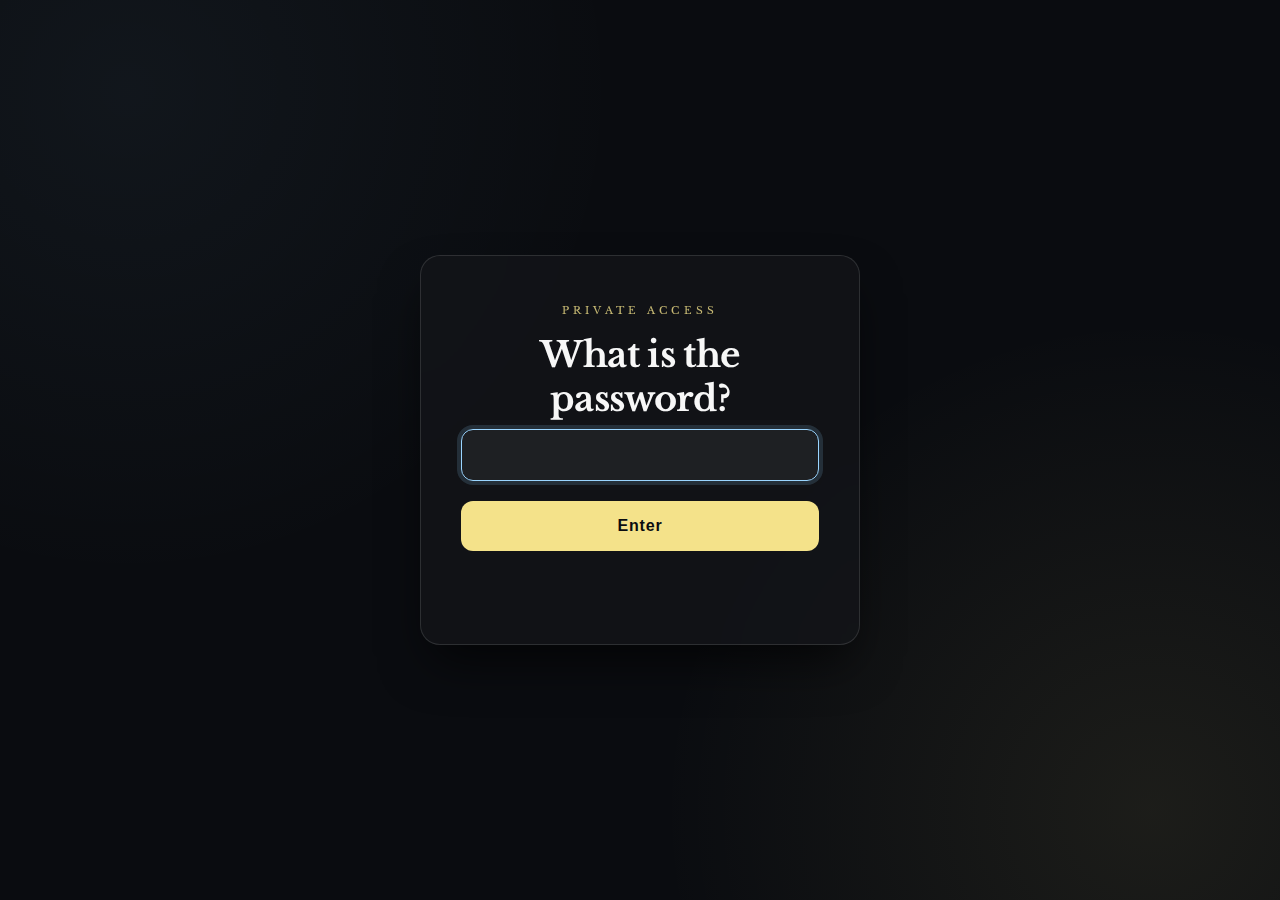
<file: index.html>
<!DOCTYPE html>
<html lang="en">
<head>
    <meta charset="UTF-8">
    <meta name="viewport" content="width=device-width, initial-scale=1.0">
    <title>Feed Me</title>
    <link href="https://fonts.googleapis.com/css2?family=Libre+Baskerville&display=swap" rel="stylesheet">
    <link rel="stylesheet" href="style.css">
</head>
<body>
    <main class="gate">
        <div class="gate__card">
            <p class="gate__eyebrow">Private access</p>
            <h1 class="gate__title">What is the password?</h1>
            <form class="gate__form" id="auth-form">
                <input class="gate__input" id="pw" type="password" autocomplete="off" aria-label="Password" required>
                <button class="gate__button" type="submit">Enter</button>
            </form>
            <p class="gate__notice" id="message"></p>
        </div>
    </main>
    <script>
        (() => {
            const secret = atob('cGl6emE='); // "pizza" lightly obfuscated
            const form = document.getElementById('auth-form');
            const input = document.getElementById('pw');
            const msg = document.getElementById('message');

            const success = () => {
                sessionStorage.setItem('memeAuth', 'ok');
                window.location.href = 'meme.html';
            };

            form.addEventListener('submit', (e) => {
                e.preventDefault();
                const attempt = input.value.trim().toLowerCase();
                if (attempt === secret) {
                    success();
                } else {
                    msg.textContent = 'Access denied, try again.';
                    input.value = '';
                    input.focus();
                }
            });

            input.focus();
        })();
    </script>
</body>
</html>
</file>
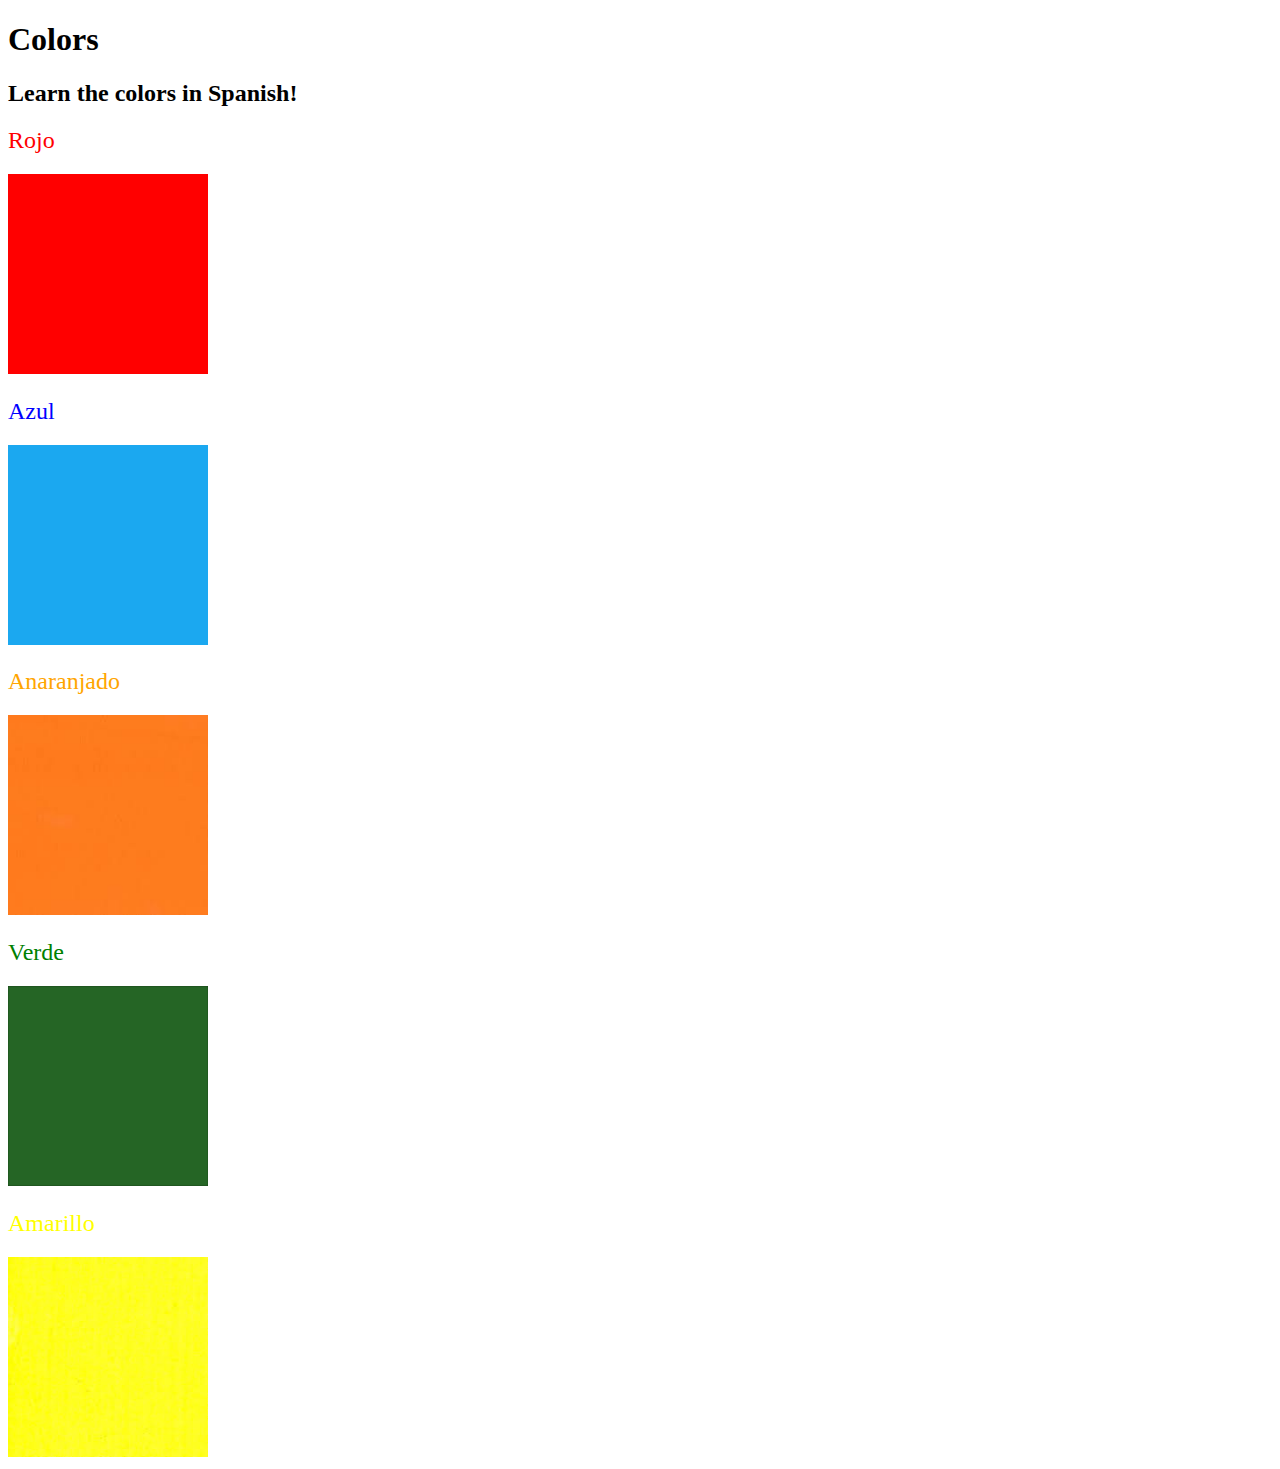
<file: 5.4+Color+Vocab+Project/index.html>
<!DOCTYPE html>
<html lang="en">
  <head>
    <meta charset="UTF-8" />
    <title>Spanish Vocabulary</title>
    <link rel="stylesheet" href="./style.css" />
  </head>

  <body>
    <h1>Colors</h1>
    <h2>Learn the colors in Spanish!</h2>
    <h2 class="color-title" id="red">Rojo</h2>
    <img src="./assets/images/red.png" alt="red" />

    <h2 class="color-title" id="blue">Azul</h2>
    <img src="./assets/images/blue.png" alt="blue" />

    <h2 class="color-title" id="orange">Anaranjado</h2>
    <img src="./assets/images/orange.png" alt="orange" />

    <h2 class="color-title" id="green">Verde</h2>
    <img src="./assets/images/green.png" alt="green" />

    <h2 class="color-title" id="yellow">Amarillo</h2>
    <img src="./assets/images/yellow.png" alt="yellow" />
  </body>
</html>

<!-- 
TODOs
IMPORTANT: You should not need to make ANY CHANGES to index.html
All code should be written in your CSS file.

1. Create a CSS file and incorporate it as an external stylesheet.
2. Use CSS to style each of the color titles to meaning. 
Hint: Use the id to help if you don't know the words in spanish.
3. Use CSS to change all the color titles to have "font-weight: normal;"
4. Use CSS (not HTML) to make all the images 200px heigh and 200px wide. 
Hint: 
https://developer.mozilla.org/en-US/docs/Web/CSS/height
https://developer.mozilla.org/en-US/docs/Web/CSS/width
-->
</file>
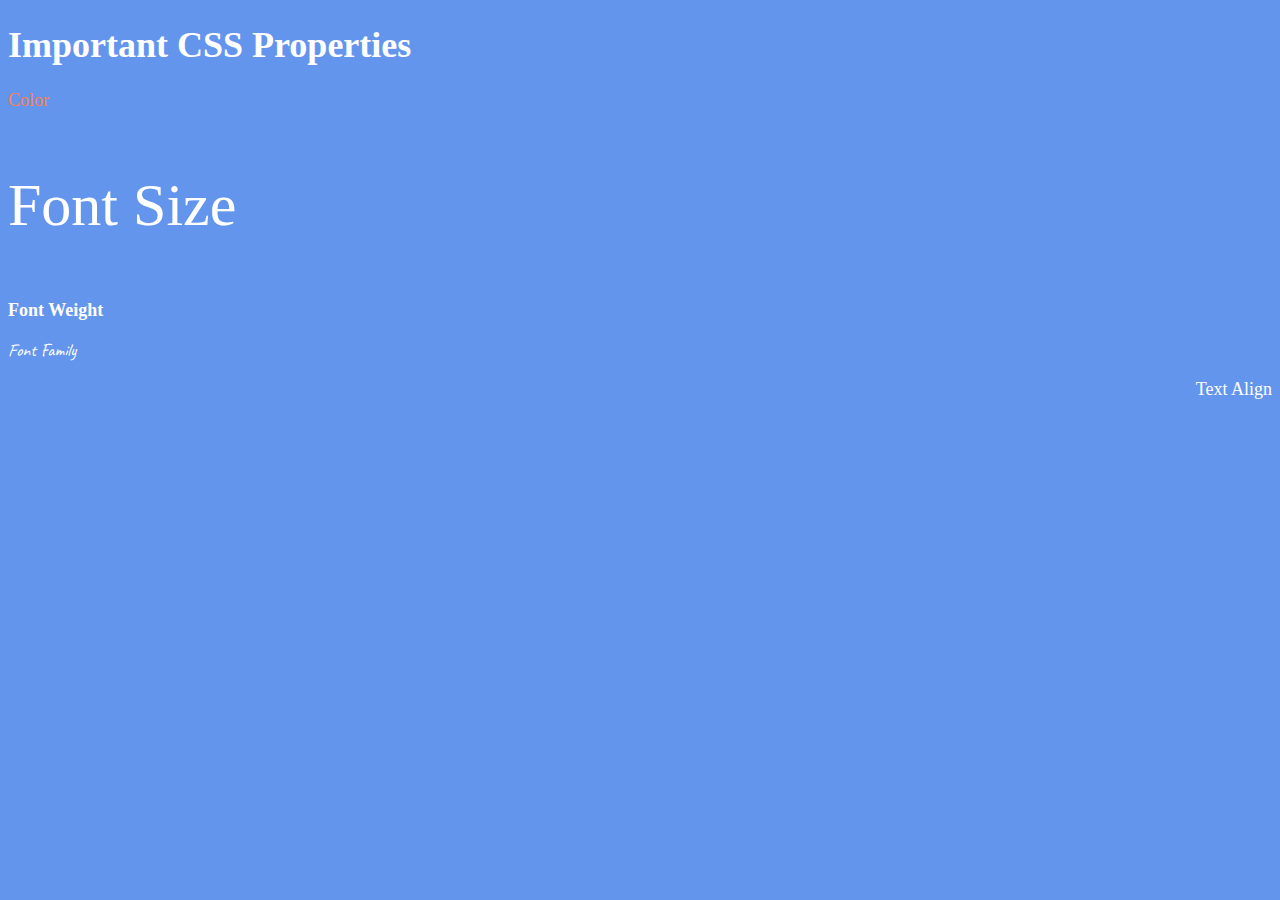
<file: 6.1+Font+Properties/index.html>
<!DOCTYPE html>
<html lang="en">

<head>
  <meta charset="UTF-8">
  <title>CSS Properties</title>
  <style>
    html {
      font-size: 30px;
    }
    
    
    body {
      background-color: cornflowerblue;
      color: white;
      font-size: 18px;
    }

    /* Don't change the CSS above, add Your CSS below */

    #color {
      color: coral;
    }

    #size {
      font-size: 2rem;;
    }

    #weight {
      font-weight: 900;
    }

    #align {
      text-align: right;
    }

    #caveat {
  font-family: "Caveat", cursive;
}


  </style>
<link rel="preconnect" href="https://fonts.googleapis.com">
<link rel="preconnect" href="https://fonts.gstatic.com" crossorigin>
<link href="https://fonts.googleapis.com/css2?family=Caveat:wght@400..700&display=swap" rel="stylesheet">



</head>

<body>
  <h1>Important CSS Properties</h1>
  <p id="color">Color</p>
  <p id="size">Font Size</p>
  <p id="weight">Font Weight</p>
  <p id="caveat">Font Family</p>
  <p id="align">Text Align</p>

  <!-- TODOs
  1. Change the color of <p>Color</p> to "coral" color.
  2. Change the font size of <p>Font Size</p> to 2X the size of the root font size.
  3. Change the font weight of <p>Font Weight</p> to 900.
  4. Change the font family of <p>Font Family</p> to the Google font Caveat with regular (400) font weight.
  Link: https://fonts.google.com/specimen/Caveat
  5. Change the <p>Text Align</p> to right align.
  6. Change the the root (html element) font size to 30px -->
</body>

</html>
</file>
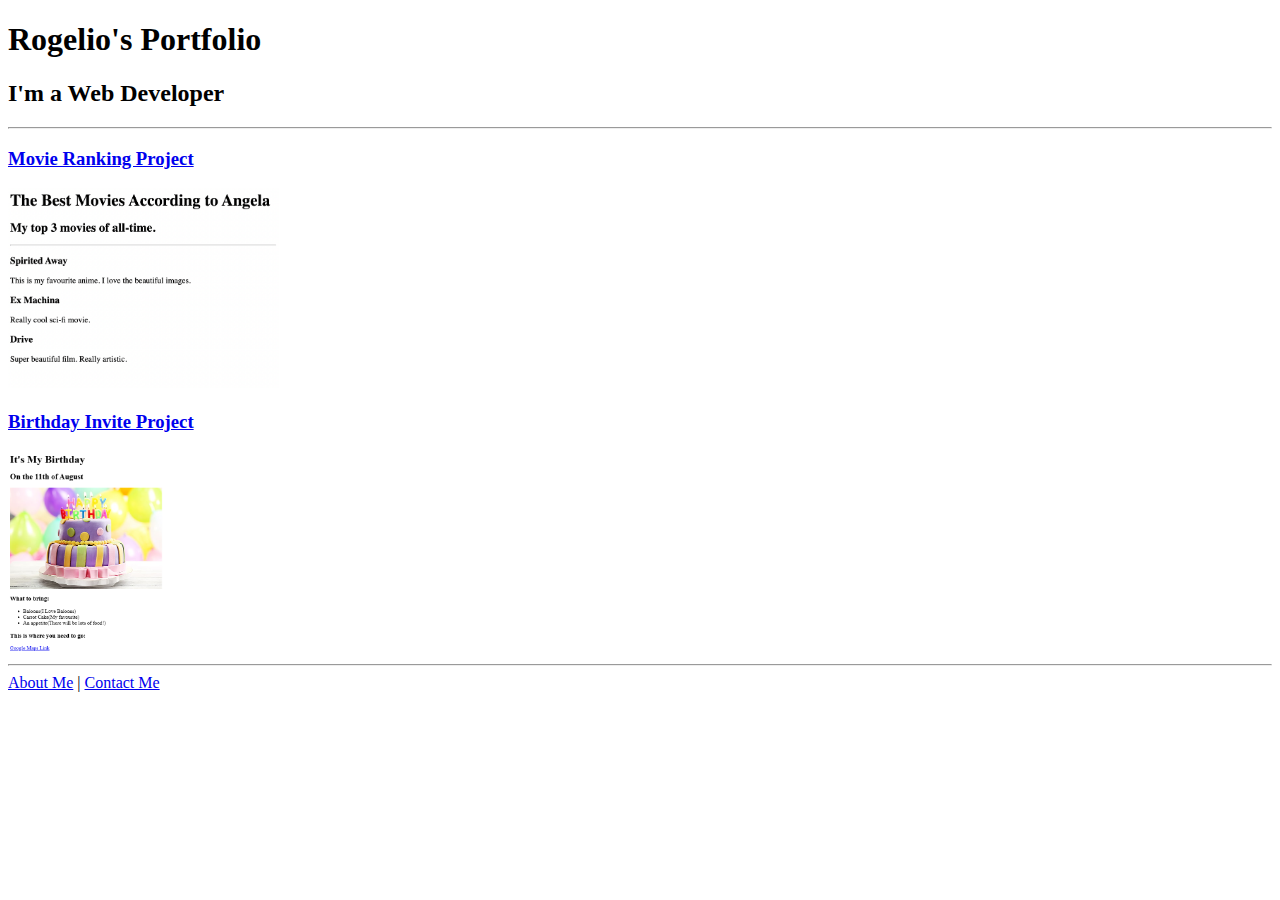
<file: 4.3+HTML+Portfolio+Project/4.3 HTML Porfolio Project/index.html>
<!DOCTYPE html>
<html lang="en">
<head>
    <meta charset="UTF-8">
    <meta name="viewport" content="width=device-width, initial-scale=1.0">
    <title>Rogelio's Portfolio</title>
</head>
<body>
    <h1>Rogelio's Portfolio</h1>
    <h2>I'm a Web Developer</h2>
    <hr />
    <h3><a href="./public/movie-ranking.html">Movie Ranking Project</a></h3>
    <img src="./assets/images/movie-ranking.png" height="200" alt="Movie Rankings" />
    <h3><a href="./public/birthday-invite.html">Birthday Invite Project</a></h3>
    <img src="./assets/images/Birthdaycard.png" height="200" alt="Birthday card" />
    <hr />
    <a href="./public/about.html">About Me</a> |
    <a href="./public/contact.html">Contact Me</a>

</body>
</html> 
<!-- TODO 2: Add Your previous projects' HTML into the public folder -->

<!-- TODO 3: Take screenshots of your project previews and add the images to the images folder -->

<!-- TODO 4: Add titles/subtitles etc. -->

<!-- TODO 5: Add a link to the project pages -->

<!-- TODO 6: Add images to show the project previews
HINT for TODO 6: You can use the height attribute set to 200 to make the image smaller:
https://developer.mozilla.org/en-US/docs/Web/HTML/Element/img#attr-height -->

<!-- TODO 7: Add the Contact Me and About Me page links -->
</file>
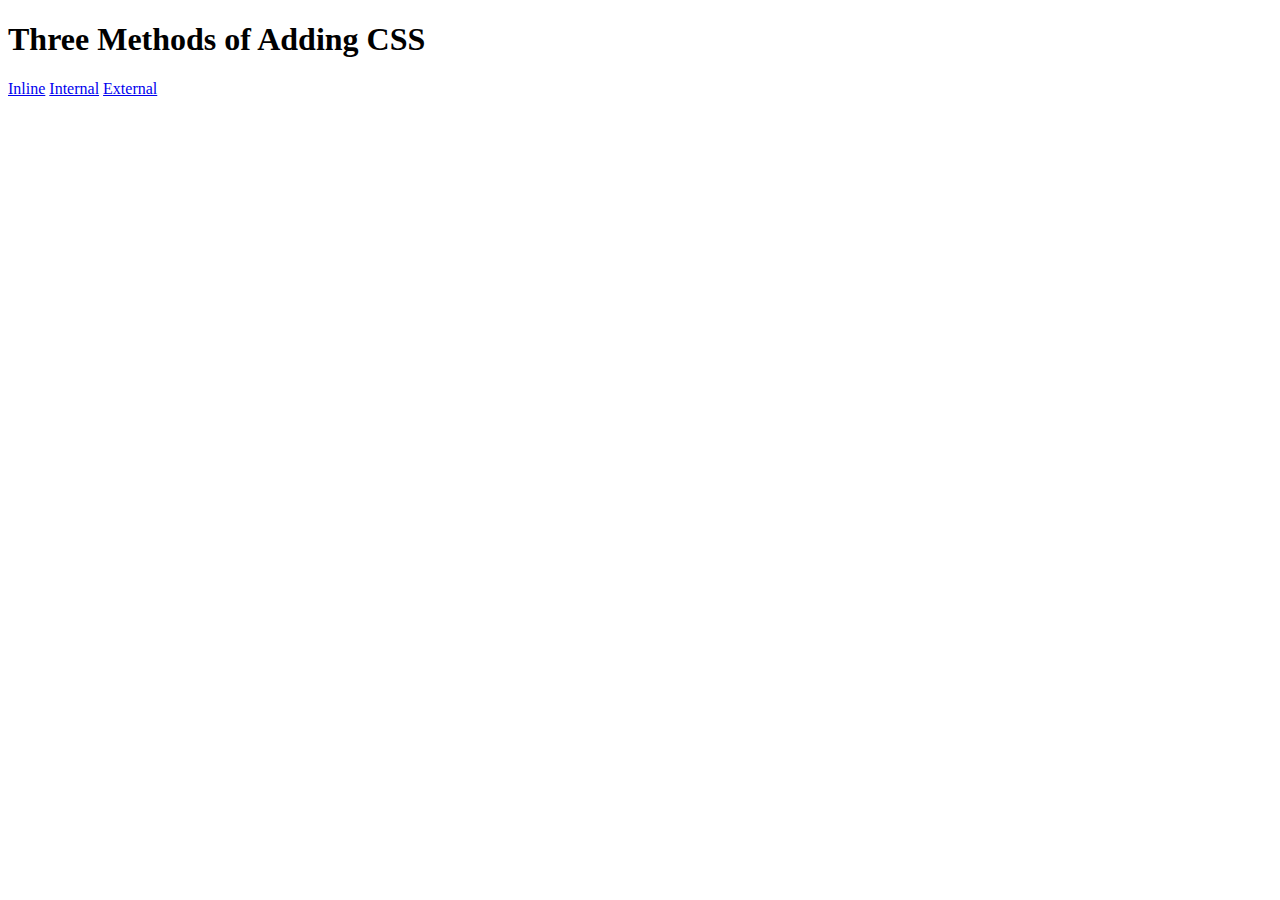
<file: 5.1+Adding+CSS/5.1. Adding CSS/index.html>
<!DOCTYPE html>
<html lang="en">

<head>
  <meta charset="UTF-8">
  <title>Adding CSS</title>
</head>

<body>
  <h1>Three Methods of Adding CSS</h1>
  <!-- Create 3 Links to The 3 Webpages: inline, internal and external -->
    <a href="inline.html">Inline</a> 
    <a href="internal.html">Internal</a> 
    <a href="external.html">External</a>
</body>

</html>
</file>
<file: style.css>
/* Global layout */
:root {
    --bg: #0a0c10;
    --panel: rgba(20, 22, 26, 0.7);
    --accent: #f4e28a;
    --accent-2: #9ad5ff;
    --text: #f7f7f7;
    --muted: #9ea5b3;
    --border: rgba(255, 255, 255, 0.12);
    --shadow: 0 25px 50px -12px rgba(0, 0, 0, 0.7);
    --radius: 20px;
    font-family: 'Libre Baskerville', serif;
}

*,
*::before,
*::after {
    box-sizing: border-box;
}

body {
    margin: 0;
    min-height: 100vh;
    display: flex;
    align-items: center;
    justify-content: center;
    background: radial-gradient(circle at 10% 10%, rgba(154, 213, 255, 0.05), transparent 35%),
                radial-gradient(circle at 90% 90%, rgba(244, 226, 138, 0.08), transparent 35%),
                #0a0c10;
    color: var(--text);
    overflow-x: hidden;
}

.is-hidden {
    display: none !important;
}

/* Animations */
@keyframes fadeIn {
    from { opacity: 0; transform: translateY(20px); }
    to { opacity: 1; transform: translateY(0); }
}

@keyframes popIn {
    0% { transform: scale(0.95); opacity: 0; }
    100% { transform: scale(1); opacity: 1; }
}

.animate-pop {
    animation: popIn 0.6s cubic-bezier(0.16, 1, 0.3, 1) forwards;
}

.animate-slide-up {
    animation: fadeIn 0.8s cubic-bezier(0.16, 1, 0.3, 1) forwards;
}

/* Gate */
.gate {
    width: 100%;
    display: flex;
    align-items: center;
    justify-content: center;
    padding: 20px;
}

.gate__card {
    width: min(440px, 100%);
    padding: 48px 40px;
    background: var(--panel);
    backdrop-filter: blur(20px);
    border: 1px solid var(--border);
    border-radius: var(--radius);
    box-shadow: var(--shadow);
    text-align: center;
}

.gate__eyebrow {
    margin: 0;
    text-transform: uppercase;
    letter-spacing: 0.4em;
    font-size: 0.65rem;
    color: var(--accent);
    opacity: 0.8;
}

.gate__title {
    margin: 16px 0 8px;
    font-size: 2.2rem;
    letter-spacing: -0.02em;
}

.gate__description {
    color: var(--muted);
    font-size: 0.95rem;
    margin-bottom: 32px;
}

.gate__form {
    display: flex;
    flex-direction: column;
    gap: 20px;
}

.input-group {
    position: relative;
    width: 100%;
}

.gate__input {
    width: 100%;
    padding: 16px;
    border-radius: 12px;
    border: 1px solid var(--border);
    background: rgba(255, 255, 255, 0.03);
    color: var(--text);
    font-size: 1rem;
    transition: all 0.3s ease;
    text-align: center;
}

.gate__input:focus {
    outline: none;
    background: rgba(255, 255, 255, 0.06);
    border-color: var(--accent-2);
    box-shadow: 0 0 0 4px rgba(154, 213, 255, 0.15);
}

.gate__button {
    padding: 16px;
    border-radius: 12px;
    border: none;
    background: var(--accent);
    color: #0a0c10;
    font-weight: 700;
    cursor: pointer;
    font-size: 1rem;
    letter-spacing: 0.05em;
    transition: all 0.3s ease;
}

.gate__button:hover {
    transform: translateY(-2px);
    box-shadow: 0 8px 25px rgba(244, 226, 138, 0.3);
    background: #fff0a5;
}

.gate__button:active {
    transform: translateY(0);
}

.gate__button.secondary {
    background: transparent;
    border: 1px solid var(--border);
    color: var(--muted);
    font-size: 0.8rem;
    padding: 10px 20px;
    margin-top: 24px;
}

.gate__button.secondary:hover {
    background: rgba(255, 255, 255, 0.05);
    color: var(--text);
    border-color: var(--text);
    box-shadow: none;
}

.gate__notice {
    min-height: 1.2em;
    margin-top: 16px;
    color: #ff6b6b;
    font-size: 0.85rem;
}

/* Meme Page */
.meme {
    width: 100%;
    max-width: 900px;
    padding: 40px 20px;
}

.meme__frame {
    background: var(--panel);
    backdrop-filter: blur(20px);
    border: 1px solid var(--border);
    border-radius: var(--radius);
    box-shadow: var(--shadow);
    padding: 40px;
    overflow: hidden;
}

.status-unlocked {
    color: #8affc1;
    margin-bottom: 8px;
}

.meme__subtitle {
    font-style: italic;
    color: var(--muted);
    margin-top: 8px;
}

.image-container {
    position: relative;
    margin: 32px 0;
    border-radius: 12px;
    overflow: hidden;
    border: 1px solid var(--border);
}

.meme__image {
    width: 100%;
    display: block;
    transition: transform 0.5s ease;
}

.image-container:hover .meme__image {
    transform: scale(1.02);
}

.meme__footer {
    border-top: 1px solid var(--border);
    padding-top: 8px;
}
</file>
<file: 5.4+Color+Vocab+Project/style.css>
.color-title {
font-weight: normal;
}

img {
height: 200px;
width: 200px;
}

#red {
color: red;
}

#blue {
color: blue;
}

#orange {
color: orange;
}

#green {
color: green;
}

#yellow {
color: yellow;
}
</file>
